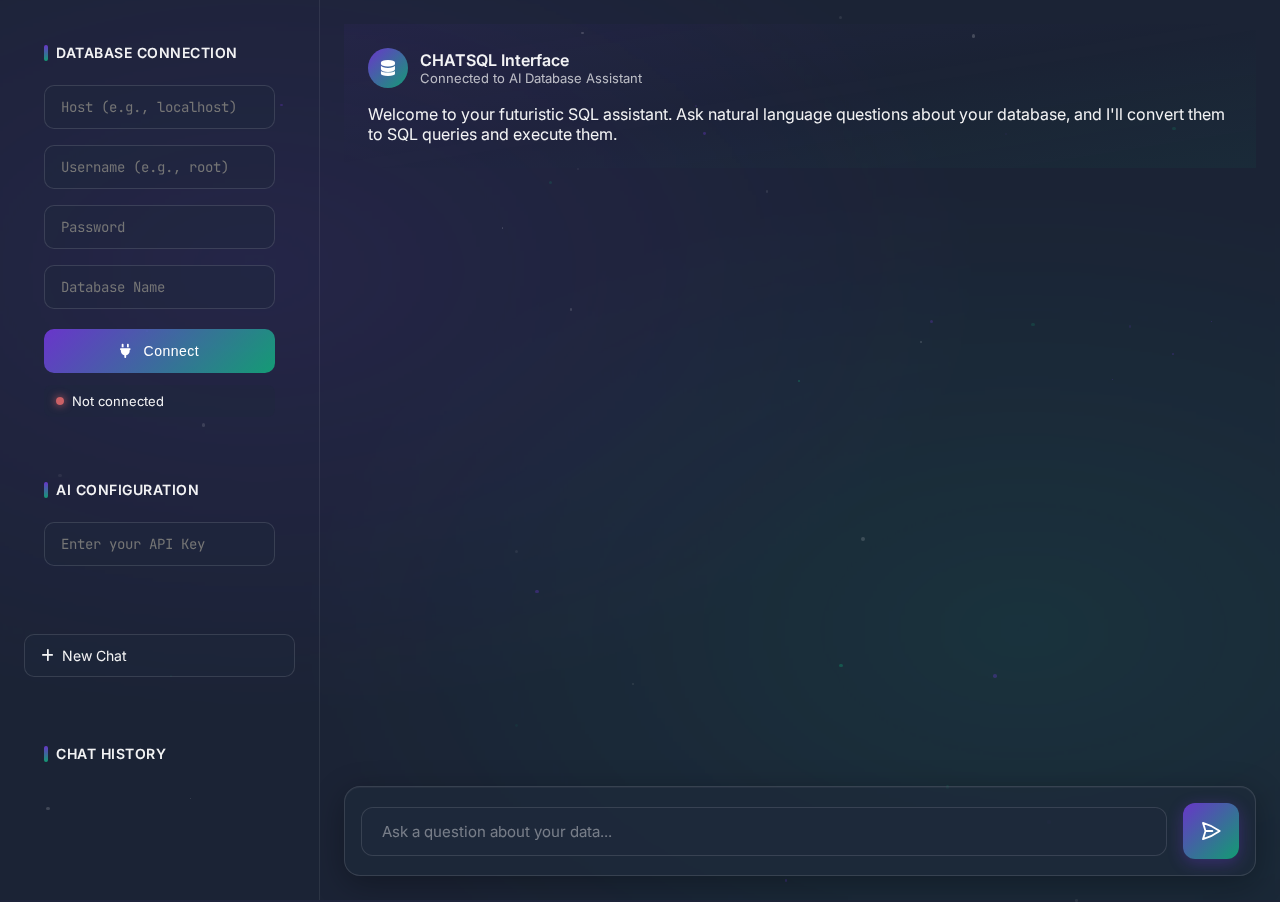
<file: code/templates/index.html>
<!DOCTYPE html>
<html lang="en">
<head>
  <meta charset="UTF-8">
  <title>CHATSQL | AI Database Interface</title>
  <link href="https://fonts.googleapis.com/css2?family=Inter:wght@300;400;500;600&family=JetBrains+Mono:wght@400;500&display=swap" rel="stylesheet">
  <link rel="stylesheet" href="https://cdnjs.cloudflare.com/ajax/libs/font-awesome/6.4.0/css/all.min.css">
  <style>
    /* Your existing CSS styles here */
    :root {
      --primary: rgba(124, 58, 237, 0.8);
      --primary-solid: #7c3aed;
      --primary-glow: rgba(124, 58, 237, 0.4);
      --secondary: rgba(16, 185, 129, 0.8);
      --text-primary: rgba(255, 255, 255, 0.95);
      --text-secondary: rgba(255, 255, 255, 0.7);
      --bg-base: rgba(15, 23, 42, 0.95);
      --bg-panel: rgba(30, 41, 59, 0.6);
      --bg-panel-solid: rgba(30, 41, 59, 1);
      --border-primary: rgba(255, 255, 255, 0.12);
      --border-secondary: rgba(255, 255, 255, 0.08);
      --success: rgba(74, 222, 128, 0.8);
      --error: rgba(248, 113, 113, 0.8);
      --blur-intensity: 12px;
    }

    * {
      box-sizing: border-box;
      margin: 0;
      padding: 0;
    }

    body {
      font-family: 'Inter', -apple-system, BlinkMacSystemFont, sans-serif;
      background-color: var(--bg-base);
      background-image: 
        radial-gradient(at 20% 30%, rgba(124, 58, 237, 0.1) 0px, transparent 50%),
        radial-gradient(at 80% 70%, rgba(16, 185, 129, 0.1) 0px, transparent 50%);
      color: var(--text-primary);
      height: 100vh;
      overflow: hidden;
      display: flex;
      backdrop-filter: blur(2px);
    }

    /* Glassmorphic panel styling */
    .glass-panel {
      background: var(--bg-panel);
      backdrop-filter: blur(var(--blur-intensity));
      border-radius: 16px;
      border: 1px solid var(--border-primary);
      box-shadow: 
        0 8px 32px 0 rgba(0, 0, 0, 0.36),
        inset 0 1px 1px 0 rgba(255, 255, 255, 0.1);
      transition: all 0.3s ease;
    }

    /* Sidebar - Futuristic control panel */
    .sidebar {
      width: 320px;
      padding: 24px;
      display: flex;
      flex-direction: column;
      gap: 24px;
      border-right: 1px solid var(--border-secondary);
      overflow-y: auto;
      z-index: 10;
    }

    .sidebar .card {
      composes: glass-panel;
      padding: 20px;
    }

    .sidebar h3 {
      margin-bottom: 16px;
      color: var(--text-primary);
      font-weight: 600;
      font-size: 14px;
      letter-spacing: 0.5px;
      text-transform: uppercase;
      display: flex;
      align-items: center;
      gap: 8px;
    }

    .sidebar h3::before {
      content: "";
      display: block;
      width: 4px;
      height: 16px;
      background: linear-gradient(to bottom, var(--primary), var(--secondary));
      border-radius: 2px;
    }

    .sidebar input {
      width: 100%;
      padding: 12px 16px;
      margin: 8px 0;
      border-radius: 10px;
      border: 1px solid var(--border-primary);
      background: rgba(30, 41, 59, 0.4);
      color: var(--text-primary);
      font-size: 14px;
      transition: all 0.3s ease;
      font-family: 'JetBrains Mono', monospace;
    }

    .sidebar input:focus {
      outline: none;
      border-color: var(--primary);
      box-shadow: 0 0 0 2px var(--primary-glow);
      background: rgba(30, 41, 59, 0.6);
    }

    .sidebar button {
      width: 100%;
      padding: 14px;
      border-radius: 10px;
      border: none;
      font-weight: 500;
      cursor: pointer;
      margin-top: 12px;
      background: linear-gradient(135deg, var(--primary), var(--secondary));
      color: white;
      font-size: 14px;
      letter-spacing: 0.5px;
      transition: all 0.3s ease;
      position: relative;
      overflow: hidden;
    }

    .sidebar button:hover {
      box-shadow: 0 0 20px var(--primary-glow);
    }

    .connect-status {
      font-size: 13px;
      margin-top: 12px;
      display: flex;
      align-items: center;
      gap: 8px;
      padding: 8px 12px;
      border-radius: 8px;
      background: rgba(30, 41, 59, 0.4);
    }

    .connect-status span {
      width: 8px;
      height: 8px;
      border-radius: 50%;
      display: inline-block;
    }

    .connect-status .connected {
      background: var(--success);
      box-shadow: 0 0 8px var(--success);
    }

    .connect-status .disconnected {
      background: var(--error);
      box-shadow: 0 0 8px var(--error);
    }

    /* Main area - Futuristic chat interface */
    .main {
      flex: 1;
      position: relative;
      display: flex;
      flex-direction: column;
      overflow: hidden;
      padding: 24px;
    }

    /* Welcome message */
    .welcome-message {
      composes: glass-panel;
      padding: 24px;
      margin-bottom: 24px;
      position: relative;
      overflow: hidden;
    }

    .welcome-message::before {
      content: "";
      position: absolute;
      top: -50%;
      left: -50%;
      width: 200%;
      height: 200%;
      background: linear-gradient(
        to bottom right,
        rgba(124, 58, 237, 0.1) 0%,
        rgba(124, 58, 237, 0) 50%,
        rgba(16, 185, 129, 0.1) 100%
      );
      animation: rotateGradient 20s linear infinite;
      z-index: -1;
    }

    @keyframes rotateGradient {
      0% { transform: rotate(0deg); }
      100% { transform: rotate(360deg); }
    }

    .welcome-header {
      display: flex;
      align-items: center;
      gap: 12px;
      margin-bottom: 16px;
    }

    .welcome-icon {
      width: 40px;
      height: 40px;
      background: linear-gradient(135deg, var(--primary), var(--secondary));
      border-radius: 50%;
      display: flex;
      align-items: center;
      justify-content: center;
    }

    .welcome-title {
      font-weight: 600;
      font-size: 16px;
    }

    .welcome-subtitle {
      font-size: 13px;
      color: var(--text-secondary);
    }

    /* Chat container with floating effect */
    .chat-container {
      flex: 1;
      padding: 16px;
      overflow-y: auto;
      display: flex;
      flex-direction: column;
      gap: 24px;
      scroll-behavior: smooth;
      margin-bottom: 16px;
      composes: glass-panel;
    }

    /* Message styling with depth effect */
    .message {
      display: flex;
      max-width: 100%;
      perspective: 1000px;
    }

    .message.ai {
      justify-content: flex-start;
    }

    .message.user {
      justify-content: flex-end;
    }

    .message-content {
      max-width: min(calc(100% - 40px), 800px);
      display: flex;
      flex-direction: column;
    }

    /* Futuristic message bubbles with glass effect */
    .message-bubble {
      padding: 16px 20px;
      border-radius: 18px;
      line-height: 1.5;
      font-size: 15px;
      position: relative;
      word-wrap: break-word;
      white-space: pre-wrap;
      backdrop-filter: blur(var(--blur-intensity));
      transform-style: preserve-3d;
      transition: transform 0.3s ease, box-shadow 0.3s ease;
    }

    .message.ai .message-bubble {
      background: rgba(30, 41, 59, 0.6);
      border: 1px solid var(--border-primary);
      border-bottom-left-radius: 4px;
      color: var(--text-primary);
      box-shadow: 
        4px 4px 12px rgba(0, 0, 0, 0.2),
        -2px -2px 8px rgba(255, 255, 255, 0.02);
    }

    .message.user .message-bubble {
      background: linear-gradient(135deg, var(--primary), rgba(124, 58, 237, 0.7));
      color: white;
      border-bottom-right-radius: 4px;
      box-shadow: 
        4px 4px 16px rgba(124, 58, 237, 0.3),
        0 0 8px rgba(124, 58, 237, 0.2);
    }

    .message-bubble::after {
      content: "";
      position: absolute;
      top: 0;
      left: 0;
      right: 0;
      bottom: 0;
      border-radius: inherit;
      pointer-events: none;
      background: linear-gradient(
        135deg,
        rgba(255, 255, 255, 0.1) 0%,
        rgba(255, 255, 255, 0) 50%
      );
    }

    /* Hover effects for interactive elements */
    .message-bubble:hover {
      transform: translateY(-2px) translateZ(10px);
      box-shadow: 
        6px 6px 16px rgba(0, 0, 0, 0.3),
        -3px -3px 10px rgba(255, 255, 255, 0.03);
    }

    /* SQL toggle section with animated chevron */
    .sql-toggle {
      margin-top: 12px;
      display: flex;
      align-items: center;
      gap: 8px;
      cursor: pointer;
      user-select: none;
      color: var(--text-secondary);
      font-size: 13px;
      padding: 8px 12px;
      border-radius: 8px;
      width: fit-content;
      transition: all 0.3s ease;
      background: rgba(30, 41, 59, 0.3);
      backdrop-filter: blur(4px);
    }

    .sql-toggle:hover {
      background: rgba(30, 41, 59, 0.5);
      color: var(--text-primary);
    }

    .sql-toggle i {
      transition: transform 0.3s cubic-bezier(0.4, 0, 0.2, 1);
    }

    .sql-toggle.collapsed i {
      transform: rotate(-90deg);
    }

    /* SQL container with frosted glass effect */
    .sql-container {
      margin-top: 8px;
      max-height: 0;
      overflow: hidden;
      transition: max-height 0.4s cubic-bezier(0.4, 0, 0.2, 1);
      background: rgba(30, 41, 59, 0.6);
      backdrop-filter: blur(var(--blur-intensity));
      border-radius: 12px;
      border: 1px solid var(--border-primary);
    }

    .sql-container.expanded {
      max-height: 500px;
      margin-top: 12px;
    }

    /* SQL content with monospace font and glow effect */
    .sql-content {
      padding: 16px;
      position: relative;
      font-family: 'JetBrains Mono', monospace;
      font-size: 14px;
      color: var(--text-primary);
      white-space: pre-wrap;
      line-height: 1.6;
    }

    .sql-content::before {
      content: "";
      position: absolute;
      top: 0;
      left: 0;
      right: 0;
      height: 1px;
      background: linear-gradient(90deg, transparent, var(--primary), transparent);
    }

    /* Copy button with micro-interaction */
    .copy-btn {
      position: absolute;
      top: 8px;
      right: 8px;
      background: rgba(51, 65, 85, 0.6);
      backdrop-filter: blur(4px);
      border: none;
      color: var(--text-primary);
      border-radius: 6px;
      padding: 6px 10px;
      font-size: 12px;
      cursor: pointer;
      display: flex;
      align-items: center;
      gap: 6px;
      transition: all 0.2s ease;
      z-index: 2;
    }

    .copy-btn:hover {
      background: rgba(71, 85, 105, 0.8);
      transform: translateY(-1px);
    }

    .copy-btn:active {
      transform: translateY(0);
    }

    /* Code and table containers with depth */
    .code-container, .table-container {
      margin-top: 16px;
      border-radius: 12px;
      overflow: auto;
      max-width: 100%;
      background: rgba(30, 41, 59, 0.6);
      backdrop-filter: blur(var(--blur-intensity));
      border: 1px solid var(--border-primary);
      box-shadow: 
        inset 0 1px 2px rgba(0, 0, 0, 0.2),
        0 4px 12px rgba(0, 0, 0, 0.2);
    }

    /* Futuristic table styling */
    .result-table {
      width: 100%;
      border-collapse: collapse;
      font-size: 14px;
      background: rgba(30, 41, 59, 0.6);
    }

    .result-table th, .result-table td {
      border: 1px solid var(--border-primary);
      padding: 12px 16px;
      text-align: left;
    }

    .result-table th {
      background: rgba(51, 65, 85, 0.6);
      color: var(--text-primary);
      font-weight: 500;
      position: sticky;
      top: 0;
      backdrop-filter: blur(4px);
    }

    .result-table td {
      color: var(--text-primary);
    }

    .result-table tr:nth-child(even) td {
      background: rgba(30, 41, 59, 0.4);
    }

    .result-table tr:hover td {
      background: rgba(124, 58, 237, 0.1);
    }

    /* Loading animation with futuristic dots */
    .typing-animation {
      display: flex;
      gap: 8px;
      padding: 8px 0;
    }

    .typing-dot {
      width: 10px;
      height: 10px;
      border-radius: 50%;
      background: var(--primary);
      animation: typingAnimation 1.6s infinite ease-in-out;
      box-shadow: 0 0 8px var(--primary-glow);
    }

    .typing-dot:nth-child(1) { 
      animation-delay: 0s; 
      background: var(--primary);
    }
    .typing-dot:nth-child(2) { 
      animation-delay: 0.2s; 
      background: rgba(124, 58, 237, 0.7);
    }
    .typing-dot:nth-child(3) { 
      animation-delay: 0.4s; 
      background: rgba(124, 58, 237, 0.4);
    }

    @keyframes typingAnimation {
      0%, 60%, 100% { 
        transform: translateY(0) scale(0.9); 
        opacity: 0.6; 
      }
      30% { 
        transform: translateY(-6px) scale(1.1); 
        opacity: 1; 
      }
    }

    /* Prompt bar with floating effect */
    .prompt-bar {
      padding: 16px;
      background: var(--bg-panel);
      backdrop-filter: blur(var(--blur-intensity));
      border-radius: 16px;
      display: flex;
      align-items: center;
      gap: 16px;
      border: 1px solid var(--border-primary);
      box-shadow: 
        0 8px 32px 0 rgba(0, 0, 0, 0.3),
        inset 0 1px 1px 0 rgba(255, 255, 255, 0.05);
      transition: all 0.3s ease;
    }

    .prompt-bar:hover {
      box-shadow: 
        0 12px 40px 0 rgba(0, 0, 0, 0.4),
        0 0 0 1px var(--primary),
        inset 0 1px 1px 0 rgba(255, 255, 255, 0.05);
    }

    .prompt-bar input {
      flex: 1;
      padding: 14px 20px;
      font-size: 15px;
      border: 1px solid var(--border-primary);
      border-radius: 12px;
      background: rgba(30, 41, 59, 0.4);
      color: var(--text-primary);
      transition: all 0.3s ease;
      font-family: 'Inter', sans-serif;
      backdrop-filter: blur(4px);
    }

    .prompt-bar input:focus {
      outline: none;
      border-color: var(--primary);
      box-shadow: 0 0 0 2px var(--primary-glow);
      background: rgba(30, 41, 59, 0.6);
    }

    .prompt-bar input::placeholder {
      color: rgba(255, 255, 255, 0.4);
    }

    .prompt-bar button {
      width: 56px;
      height: 56px;
      border: none;
      border-radius: 12px;
      background: linear-gradient(135deg, var(--primary), var(--secondary));
      color: white;
      cursor: pointer;
      display: flex;
      align-items: center;
      justify-content: center;
      transition: all 0.3s ease;
      position: relative;
      overflow: hidden;
      box-shadow: 0 4px 16px rgba(124, 58, 237, 0.3);
    }

    .prompt-bar button:hover {
      transform: translateY(-2px);
      box-shadow: 0 8px 24px rgba(124, 58, 237, 0.4);
    }

    .prompt-bar button:active {
      transform: translateY(0);
    }

    .prompt-bar button:disabled {
      background: rgba(71, 85, 105, 0.6);
      cursor: not-allowed;
      box-shadow: none;
    }

    .prompt-bar button svg {
      width: 22px;
      height: 22px;
      transition: transform 0.2s ease;
    }

    .prompt-bar button:hover svg {
      transform: translateX(2px);
    }

    /* Scrollbar styling - futuristic glow */
    ::-webkit-scrollbar {
      width: 8px;
      height: 8px;
    }

    ::-webkit-scrollbar-track {
      background: rgba(30, 41, 59, 0.2);
      border-radius: 4px;
    }

    ::-webkit-scrollbar-thumb {
      background: linear-gradient(var(--primary), var(--secondary));
      border-radius: 4px;
    }

    ::-webkit-scrollbar-thumb:hover {
      background: var(--primary-solid);
    }

    /* Tooltip with subtle animation */
    .tooltip {
      position: relative;
      display: inline-block;
    }

    .tooltip .tooltiptext {
      visibility: hidden;
      width: 120px;
      background: rgba(51, 65, 85, 0.9);
      backdrop-filter: blur(4px);
      color: #fff;
      text-align: center;
      border-radius: 6px;
      padding: 8px;
      position: absolute;
      z-index: 1;
      bottom: 125%;
      left: 50%;
      transform: translateX(-50%) translateY(5px);
      opacity: 0;
      transition: all 0.2s ease;
      font-size: 12px;
      box-shadow: 0 4px 12px rgba(0, 0, 0, 0.2);
    }

    .tooltip:hover .tooltiptext {
      visibility: visible;
      opacity: 1;
      transform: translateX(-50%) translateY(0);
    }

    /* Floating particles in background for depth */
    .particles {
      position: absolute;
      top: 0;
      left: 0;
      width: 100%;
      height: 100%;
      pointer-events: none;
      z-index: -1;
    }

    .particle {
      position: absolute;
      background: rgba(255, 255, 255, 0.5);
      border-radius: 50%;
      pointer-events: none;
    }

    /* Responsive adjustments */
    @media (max-width: 1024px) {
      .sidebar {
        width: 280px;
        padding: 16px;
      }
      
      .main {
        padding: 16px;
      }
    }

    @media (max-width: 768px) {
      body {
        flex-direction: column;
      }
      
      .sidebar {
        width: 100%;
        border-right: none;
        border-bottom: 1px solid var(--border-secondary);
      }
    }

    /* Keyframes for subtle floating animation */
    @keyframes float {
      0%, 100% {
        transform: translateY(0);
      }
      50% {
        transform: translateY(-10px);
      }
    }
    /* Add these new styles for history items */
    .history-item {
      padding: 12px 16px;
      margin: 8px 0;
      border-radius: 10px;
      background: rgba(30, 41, 59, 0.4);
      border: 1px solid var(--border-primary);
      cursor: pointer;
      transition: all 0.3s ease;
      font-size: 14px;
      overflow: hidden;
      text-overflow: ellipsis;
      white-space: nowrap;
    }
    
    .history-item:hover {
      background: rgba(30, 41, 59, 0.6);
      border-color: var(--primary);
    }
    
    .history-item.active {
      background: rgba(124, 58, 237, 0.2);
      border-color: var(--primary);
    }
    
    .history-date {
      font-size: 12px;
      color: var(--text-secondary);
      margin-top: 4px;
    }
    
    .new-chat-btn {
      display: flex;
      align-items: center;
      gap: 8px;
      padding: 12px 16px;
      margin-top: 16px;
      border-radius: 10px;
      background: rgba(30, 41, 59, 0.4);
      border: 1px solid var(--border-primary);
      cursor: pointer;
      transition: all 0.3s ease;
      font-size: 14px;
    }
    
    .new-chat-btn:hover {
      background: rgba(30, 41, 59, 0.6);
      border-color: var(--primary);
    }
    
    .history-section {
      margin-top: 24px;
      max-height: 50vh;
      overflow-y: auto;
    }
    
    .history-title {
      font-size: 14px;
      color: var(--text-secondary);
      margin-bottom: 12px;
      text-transform: uppercase;
      letter-spacing: 0.5px;
    }
  </style>
</head>
<body>
  <!-- Animated background particles -->
  <div class="particles" id="particles"></div>

  <!-- Sidebar - Futuristic control panel -->
  <div class="sidebar">
    <div class="card">
      <h3>DATABASE CONNECTION</h3>
      <input id="host" type="text" placeholder="Host (e.g., localhost)">
      <input id="username" type="text" placeholder="Username (e.g., root)">
      <input id="password" type="password" placeholder="Password">
      <input id="database" type="text" placeholder="Database Name">
      <button onclick="saveConnection()">
        <i class="fas fa-plug" style="margin-right: 8px;"></i> Connect
      </button>
      <p id="connectionStatus" class="connect-status">
        <span class="disconnected"></span> Not connected
      </p>
    </div>
    <div class="card">
      <h3>AI CONFIGURATION</h3>
      <input id="apiKey" type="text" placeholder="Enter your API Key">
    </div>
    
    <!-- New Chat Button -->
    <div class="new-chat-btn" onclick="startNewChat()">
      <i class="fas fa-plus"></i> New Chat
    </div>
    
    <!-- Chat History Section -->
    <div class="card history-section">
      <h3>CHAT HISTORY</h3>
      <div id="historyList">
        <!-- History items will be added here dynamically -->
      </div>
    </div>
  </div>

  <!-- Main area - Futuristic chat interface -->
  <div class="main">
    <!-- Welcome message -->
    <div class="welcome-message">
      <div class="welcome-header">
        <div class="welcome-icon">
          <i class="fas fa-database" style="color: white; font-size: 16px;"></i>
        </div>
        <div>
          <div class="welcome-title">CHATSQL Interface</div>
          <div class="welcome-subtitle">Connected to AI Database Assistant</div>
        </div>
      </div>
      <p>Welcome to your futuristic SQL assistant. Ask natural language questions about your database, and I'll convert them to SQL queries and execute them.</p>
    </div>

    <!-- Chat messages scroll here -->
    <div id="chatContainer" class="chat-container">
      <!-- Messages will be added here dynamically -->
    </div>

    <!-- Prompt bar with floating effect -->
    <div class="prompt-bar">
      <input id="query" type="text" placeholder="Ask a question about your data..." onkeydown="handleKeyDown(event)">
      <button id="sendButton" onclick="submitQuery()">
        <svg fill="none" stroke="currentColor" stroke-width="2" viewBox="0 0 24 24">
          <path stroke-linecap="round" stroke-linejoin="round" d="M6 12L3.269 3.126A59.768 59.768 0 0121.485 12 59.77 59.77 0 013.27 20.876L5.999 12zm0 0h7.5" />
        </svg>
      </button>
    </div>
  </div>
  <script>
// Global variables
let connectionInfo = {};
let isWaitingForResponse = false;
let currentSessionId = generateSessionId();
let currentQuestionNumber = 1;

// Generate a unique session ID
function generateSessionId() {
  return 'xxxxxxxx-xxxx-4xxx-yxxx-xxxxxxxxxxxx'.replace(/[xy]/g, function(c) {
    const r = Math.random() * 16 | 0;
    const v = c === 'x' ? r : (r & 0x3 | 0x8);
    return v.toString(16);
  });
}

// Start a new chat session
function startNewChat() {
  currentSessionId = generateSessionId();
  currentQuestionNumber = 1;
  document.getElementById('chatContainer').innerHTML = '';
  loadChatHistory(currentSessionId);
  updateActiveHistoryItem();
}

// Load chat history for a session - UPDATED FUNCTION
function loadChatHistory(sessionId) {
  fetch(`/history?sessionId=${sessionId}`)
    .then(response => response.json())
    .then(history => {
      const chatContainer = document.getElementById('chatContainer');
      chatContainer.innerHTML = '';
      
      history.forEach(item => {
        addMessageToChat('user', item.question);
        
        let content = '';
        let sqlQuery = item.sql_query || null;
        
        try {
          // Parse the result if it's a string
          const result = typeof item.result === 'string' ? JSON.parse(item.result) : item.result;
          
          if (result && result.columns && result.rows) {
            // Create table format for query results
            content = '<div class="table-container"><table class="result-table"><thead><tr>';
            content += result.columns.map(c => `<th>${c}</th>`).join('');
            content += '</tr></thead><tbody>';
            
            result.rows.forEach(row => {
              content += '<tr>';
              row.forEach(cell => {
                content += `<td>${cell !== null ? cell : 'NULL'}</td>`;
              });
              content += '</tr>';
            });
            
            content += '</tbody></table></div>';
          } else if (typeof result === 'string') {
            // Handle simple text results
            content = result.replace(/\n/g, '<br>');
          } else {
            // Fallback for other result types
            content = JSON.stringify(result, null, 2);
          }
        } catch (e) {
          // If parsing fails, display the raw result
          console.error('Error parsing result:', e);
          content = typeof item.result === 'string' ? item.result : JSON.stringify(item.result);
        }
        
        addMessageToChat('ai', content, sqlQuery);
        currentQuestionNumber = item.question_number + 1;
      });
      
      chatContainer.scrollTop = chatContainer.scrollHeight;
    })
    .catch(err => {
      console.error('Error loading history:', err);
    });
}

// Load all chat sessions
function loadAllSessions() {
  fetch('/sessions')
    .then(response => response.json())
    .then(sessions => {
      const historyList = document.getElementById('historyList');
      historyList.innerHTML = '';
      
      if (sessions.length === 0) {
        historyList.innerHTML = '<div style="color: var(--text-secondary); padding: 8px 0;">No chat history yet</div>';
        return;
      }
      
      sessions.forEach(session => {
        const date = new Date(session.last_activity);
        const dateStr = date.toLocaleDateString() + ' ' + date.toLocaleTimeString();
        
        const historyItem = document.createElement('div');
        historyItem.className = 'history-item';
        historyItem.dataset.sessionId = session.session_id;
        historyItem.innerHTML = `
          <div>Chat ${session.session_id.substring(0, 8)}</div>
          <div class="history-date">${dateStr}</div>
        `;
        
        historyItem.onclick = function() {
          currentSessionId = session.session_id;
          loadChatHistory(currentSessionId);
          updateActiveHistoryItem();
        };
        
        historyList.appendChild(historyItem);
      });
      
      updateActiveHistoryItem();
    })
    .catch(err => {
      console.error('Error loading sessions:', err);
    });
}

    
    // Update active history item styling
    function updateActiveHistoryItem() {
      document.querySelectorAll('.history-item').forEach(item => {
        if (item.dataset.sessionId === currentSessionId) {
          item.classList.add('active');
        } else {
          item.classList.remove('active');
        }
      });
    }
    
    // Original functions with modifications for history
    function saveConnection() {
      let h = document.getElementById('host').value.trim();
      if (h.toLowerCase() === 'localhost') h = '127.0.0.1';
      connectionInfo = {
        host: h,
        username: document.getElementById('username').value,
        password: document.getElementById('password').value,
        database: document.getElementById('database').value
      };
      const status = document.getElementById('connectionStatus');
      status.innerHTML = '<span class="connected"></span> Connection established';
      status.style.background = 'rgba(16, 185, 129, 0.1)';
      
      // Load sessions after connection
      loadAllSessions();
    }
    
    function handleKeyDown(event) {
      if (event.key === 'Enter' && !event.shiftKey) {
        event.preventDefault();
        submitQuery();
      }
    }
    
    function toggleSQLQuery(button) {
      const container = button.closest('.message-content');
      const sqlContainer = container.querySelector('.sql-container');
      const toggleIcon = button.querySelector('i');
      
      sqlContainer.classList.toggle('expanded');
      button.classList.toggle('collapsed');
    }
    
    function copyToClipboard(text) {
      navigator.clipboard.writeText(text).then(() => {
        const tooltip = document.createElement('div');
        tooltip.textContent = 'Copied to clipboard';
        tooltip.style.position = 'fixed';
        tooltip.style.bottom = '24px';
        tooltip.style.right = '24px';
        tooltip.style.background = 'var(--bg-panel-solid)';
        tooltip.style.color = 'var(--text-primary)';
        tooltip.style.padding = '12px 20px';
        tooltip.style.borderRadius = '8px';
        tooltip.style.zIndex = '1000';
        tooltip.style.boxShadow = '0 4px 16px rgba(0,0,0,0.3)';
        tooltip.style.border = '1px solid var(--border-primary)';
        tooltip.style.backdropFilter = 'blur(12px)';
        tooltip.style.animation = 'float 3s ease-in-out infinite';
        document.body.appendChild(tooltip);
        
        setTimeout(() => {
          tooltip.style.opacity = '0';
          tooltip.style.transform = 'translateY(20px)';
          setTimeout(() => {
            document.body.removeChild(tooltip);
          }, 300);
        }, 2000);
      }).catch(err => {
        console.error('Failed to copy: ', err);
      });
    }
    
    function addMessageToChat(role, content, sqlQuery = null) {
      const container = document.getElementById('chatContainer');
      
      const messageDiv = document.createElement('div');
      messageDiv.className = `message ${role}`;
      
      const contentDiv = document.createElement('div');
      contentDiv.className = 'message-content';
      
      const bubbleDiv = document.createElement('div');
      bubbleDiv.className = 'message-bubble';
      
      if (role === 'ai' && content === 'loading') {
        const typingDiv = document.createElement('div');
        typingDiv.className = 'typing-animation';
        typingDiv.innerHTML = `
          <div class="typing-dot"></div>
          <div class="typing-dot"></div>
          <div class="typing-dot"></div>
        `;
        bubbleDiv.appendChild(typingDiv);
      } else {
        bubbleDiv.innerHTML = content;
      }
      
      contentDiv.appendChild(bubbleDiv);
      
      if (sqlQuery && role === 'ai') {
        const sqlToggle = document.createElement('div');
        sqlToggle.className = 'sql-toggle collapsed';
        sqlToggle.innerHTML = `
          <i class="fas fa-chevron-down"></i>
          <span>Show SQL Query</span>
        `;
        sqlToggle.onclick = function() {
          toggleSQLQuery(this);
        };
        
        const sqlContainer = document.createElement('div');
        sqlContainer.className = 'sql-container';
        
        const sqlContent = document.createElement('div');
        sqlContent.className = 'sql-content';
        sqlContent.textContent = sqlQuery;
        
        const copyBtn = document.createElement('button');
        copyBtn.className = 'copy-btn tooltip';
        copyBtn.innerHTML = '<i class="far fa-copy"></i> Copy';
        copyBtn.onclick = function(e) {
          e.stopPropagation();
          copyToClipboard(sqlQuery);
        };
        copyBtn.innerHTML += '<span class="tooltiptext">Copy SQL to clipboard</span>';
        
        sqlContent.appendChild(copyBtn);
        sqlContainer.appendChild(sqlContent);
        
        contentDiv.appendChild(sqlToggle);
        contentDiv.appendChild(sqlContainer);
      }
      
      messageDiv.appendChild(contentDiv);
      container.appendChild(messageDiv);
      
      container.scrollTop = container.scrollHeight;
      
      return bubbleDiv;
    }
    
    function submitQuery() {
      const queryInput = document.getElementById('query');
      const q = queryInput.value.trim();
      const key = document.getElementById('apiKey').value.trim();
      
      if (!q) return;
      if (!key) {
        showNotification('Please enter your API key first', 'error');
        return;
      }
      if (isWaitingForResponse) return;
      
      queryInput.value = '';
      
      const sendButton = document.getElementById('sendButton');
      sendButton.disabled = true;
      isWaitingForResponse = true;
      
      addMessageToChat('user', q);
      
      const aiBubble = addMessageToChat('ai', 'loading');
      
      fetch('/convert', {
        method: 'POST',
        headers: { 'Content-Type': 'application/json' },
        body: JSON.stringify({
          apiKey: key,
          query: q,
          sessionId: currentSessionId,
          questionNumber: currentQuestionNumber,
          host: connectionInfo.host,
          username: connectionInfo.username,
          password: connectionInfo.password,
          database: connectionInfo.database
        })
      })
      .then(response => {
        if (!response.ok) {
          throw new Error(`HTTP error! status: ${response.status}`);
        }
        return response.json();
      })
      .then(data => {
        if (data.error) {
          aiBubble.innerHTML = `<div style="color: var(--error);">Error: ${data.error}</div>`;
        } else {
          let content = '';
          let sqlQuery = data.sql || null;
          
          if (data.result && data.result.columns && data.result.rows) {
            content = '<div class="table-container"><table class="result-table"><thead><tr>';
            content += data.result.columns.map(c => `<th>${c}</th>`).join('');
            content += '</tr></thead><tbody>';
            content += data.result.rows.map(row => 
              `<tr>${row.map(cell => `<td>${cell !== null ? cell : 'NULL'}</td>`).join('')}</tr>`
            ).join('');
            content += '</tbody></table></div>';
          } else if (typeof data.result === 'string') {
            content = data.result.replace(/\n/g, '<br>');
          } else {
            content = JSON.stringify(data.result, null, 2);
          }
          
          const loadingRow = aiBubble.closest('.message');
          loadingRow.parentNode.removeChild(loadingRow);
          
          addMessageToChat('ai', content, sqlQuery);
          currentQuestionNumber = data.questionNumber;
          
          // Refresh history list
          loadAllSessions();
        }
      })
      .catch(err => {
        console.error('Error:', err);
        aiBubble.innerHTML = `<div style="color: var(--error);">Error: ${err.message}</div>`;
      })
      .finally(() => {
        isWaitingForResponse = false;
        sendButton.disabled = false;
        document.getElementById('chatContainer').scrollTop = document.getElementById('chatContainer').scrollHeight;
      });
    }
    
    // Create animated background particles
    function createParticles() {
      const particlesContainer = document.getElementById('particles');
      const particleCount = window.innerWidth < 768 ? 20 : 40;
      
      for (let i = 0; i < particleCount; i++) {
        const particle = document.createElement('div');
        particle.className = 'particle';
        
        // Random properties
        const size = Math.random() * 3 + 1;
        const posX = Math.random() * 100;
        const posY = Math.random() * 100;
        const opacity = Math.random() * 0.4 + 0.1;
        const animationDuration = Math.random() * 20 + 10;
        const animationDelay = Math.random() * 10;
        
        particle.style.width = `${size}px`;
        particle.style.height = `${size}px`;
        particle.style.left = `${posX}%`;
        particle.style.top = `${posY}%`;
        particle.style.opacity = opacity;
        particle.style.animation = `float ${animationDuration}s ease-in-out ${animationDelay}s infinite`;
        
        // Random color - mostly purple/teal to match theme
        const colors = [
          'rgba(124, 58, 237, 0.6)',
          'rgba(16, 185, 129, 0.6)',
          'rgba(255, 255, 255, 0.4)'
        ];
        particle.style.background = colors[Math.floor(Math.random() * colors.length)];
        
        particlesContainer.appendChild(particle);
      }
    }
    
    // Helper function for notifications
    function showNotification(message, type) {
      const notification = document.createElement('div');
      notification.textContent = message;
      notification.style.position = 'fixed';
      notification.style.bottom = '24px';
      notification.style.right = '24px';
      notification.style.background = type === 'error' ? 'var(--bg-panel-solid)' : 'var(--bg-panel-solid)';
      notification.style.color = 'var(--text-primary)';
      notification.style.padding = '16px 24px';
      notification.style.borderRadius = '12px';
      notification.style.zIndex = '1000';
      notification.style.boxShadow = '0 8px 24px rgba(0,0,0,0.3)';
      notification.style.border = type === 'error' ? '1px solid var(--error)' : '1px solid var(--success)';
      notification.style.backdropFilter = 'blur(12px)';
      notification.style.transform = 'translateY(20px)';
      notification.style.opacity = '0';
      notification.style.transition = 'all 0.3s ease';
      document.body.appendChild(notification);
      
      setTimeout(() => {
        notification.style.transform = 'translateY(0)';
        notification.style.opacity = '1';
      }, 10);
      
      setTimeout(() => {
        notification.style.opacity = '0';
        notification.style.transform = 'translateY(20px)';
        setTimeout(() => {
          document.body.removeChild(notification);
        }, 300);
      }, 3000);
    }
    
    // Initialize particles when DOM loads
    document.addEventListener('DOMContentLoaded', createParticles);
  </script>
</body>
</html>
</file>
